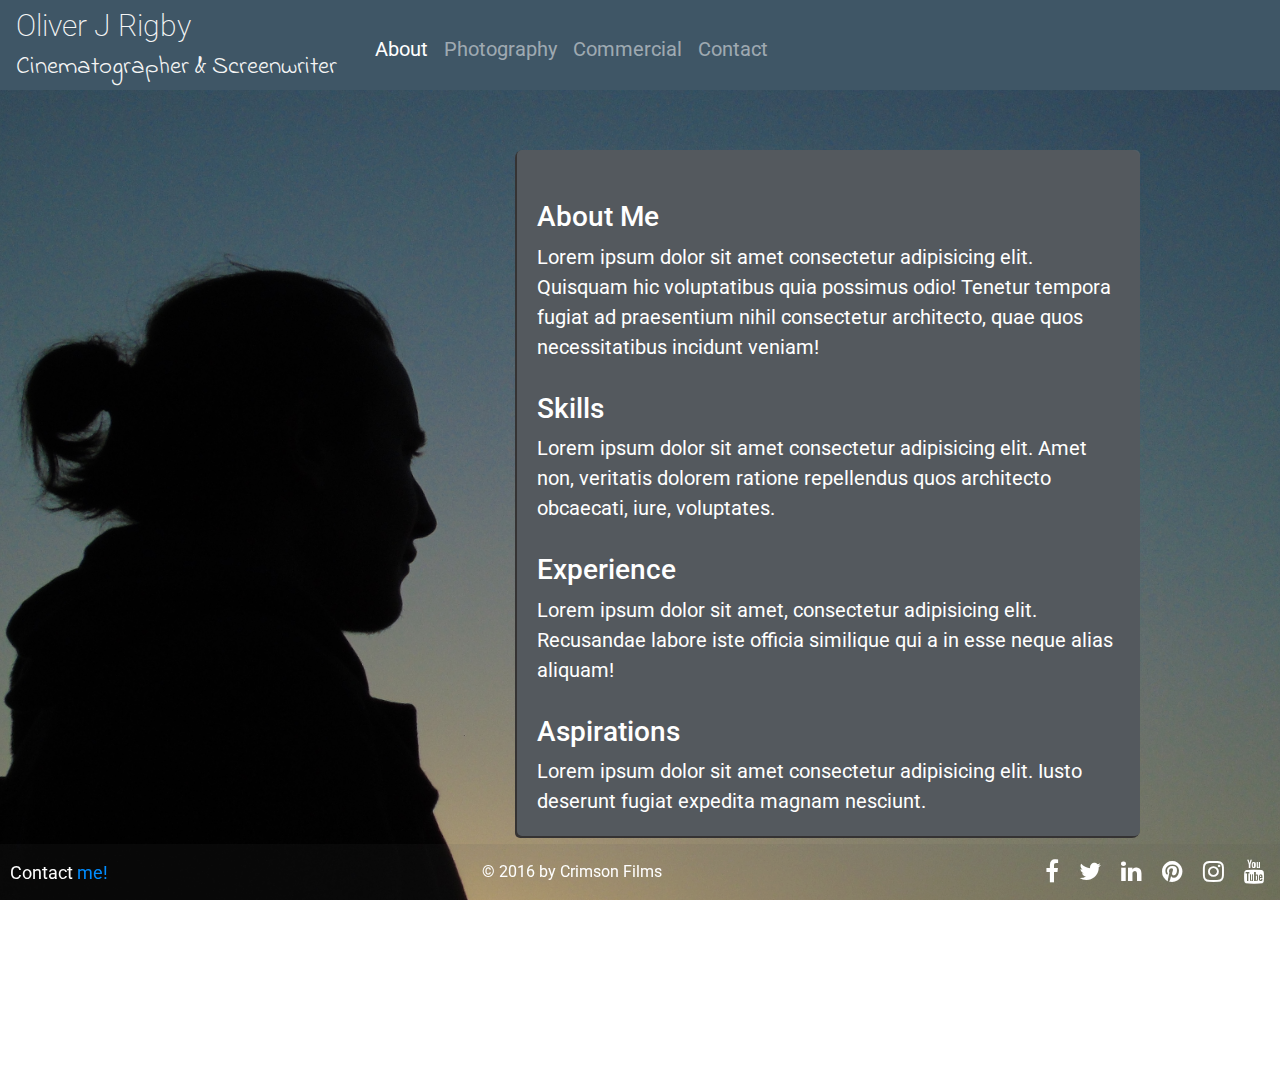
<file: index.html>
<!DOCTYPE html>
<html lang="en">

<head>
    <meta charset="UTF-8">
    <meta name="viewport" content="width=device-width, initial-scale=1, shrink-to-fit=no">
    <meta http-equiv="X-UA-Compatible" content="ie=edge">
    <link rel="stylesheet" href="https://stackpath.bootstrapcdn.com/bootstrap/4.3.1/css/bootstrap.min.css" type="text/css" />
    <link rel="stylesheet" href="https://stackpath.bootstrapcdn.com/font-awesome/4.7.0/css/font-awesome.min.css" type="text/css" />
    <link rel="stylesheet" href="Assets/css/style.css" type="text/css" />
    <title>Oliver J Rigby</title>
</head>

<body class="body-home">
    <header class="container-header">
        <nav class="navbar fixed-top navbar-expand-lg navbar-dark">
            <a class="title" href="index.html">
                <div class="title">
                    <h1 class="name">Oliver J Rigby</h1>
                    <h2 class="job-title">Cinematographer & Screenwriter</h2>
                </div>
            </a>
            <button class="navbar-toggler" id="menu-button" type="button" data-toggle="collapse" data-target="#navbarSupportedContent" aria-controls="navbarSupportedContent" aria-expanded="false" aria-label="Toggle navigation">
                <span class="navbar-toggler-icon"></span>
            </button>
            <div class="collapse navbar-collapse" id="navbarSupportedContent">
                <ul id="nav" class="navbar-nav mr-auto">
                    <li class="nav-item active">
                        <a class="nav-link" href="index.html">About<span class="sr-only">(current)</span></a>
                    </li>
                    <li class="nav-item">
                        <a class="nav-link" href="photography.html">Photography</a>
                    </li>
                    <li class="nav-item">
                        <a class="nav-link" href="commercial.html">Commercial</a>
                    </li>
                    <li class="nav-item">
                        <a class="nav-link" href="contact.html">Contact</a>
                    </li>
                </ul>
            </div>
        </nav>
    </header>

    <main>
        <div class="about-page">
            <div class="aboutBoxShadow">
                <div class="aboutBox">
                     <div class="about-me-heading"><h3>About Me</h3></div>
                     <div class="about-me-content">Lorem ipsum dolor sit amet consectetur adipisicing elit. Quisquam hic voluptatibus quia possimus odio! Tenetur tempora fugiat ad praesentium nihil consectetur architecto, quae quos necessitatibus incidunt veniam!</div>
                     <div class="about-me-heading"><h3>Skills</h3></div>
                     <div class="about-me-content">Lorem ipsum dolor sit amet consectetur adipisicing elit. Amet non, veritatis dolorem ratione repellendus quos architecto obcaecati, iure, voluptates.</div>
                     <div class="about-me-heading"><h3>Experience</h3></div>
                     <div class="about-me-content">Lorem ipsum dolor sit amet, consectetur adipisicing elit. Recusandae labore iste officia similique qui a in esse neque alias aliquam!</div>
                     <div class="about-me-heading"><h3>Aspirations</h3></div>
                     <div class="about-me-content" id="aspirations-content">Lorem ipsum dolor sit amet consectetur adipisicing elit. Iusto deserunt fugiat expedita magnam nesciunt.</div>
                </div>
            </div>
        </div>
    </main>

    <footer class="fixed-bottom">
        <div class="footer">
            <div class="my-social"><h5 class="social-heading">MySocial: <i class="arrow up"></i></h5></div>
            <div class="footer-inline">
                <div class="footer-contact-button">Contact <a class="me" href="contact.html">me!</a></div>
                <div class="watermark">© 2016 by Crimson Films</div>
                <ul class="footer-links">
                 <li class="footer-link-facebook social-btn"><a target="_blank" href="#"><i class="fa fa-facebook"></i></a></li>
                 <li class="footer-link-twitter social-btn"><a target="_blank" href="#"><i class="fa fa-twitter"></i></a></li>
                 <li class="footer-link-linkedin social-btn"><a target="_blank" href="#"><i class="fa fa-linkedin"></i></a></li>   
                 <li class="footer-link-pinterest social-btn"><a target="_blank" href="#"><i class="fa fa-pinterest"></i></a></li>
                 <li class="footer-link-instagram social-btn"><a target="_blank" href="#"><i class="fa fa-instagram"></i></a></li>
                 <li class="footer-link-youtube social-btn"><a target="_blank" href="#"><i class="fa fa-youtube"></i></a></li>
                </ul>
            </div>
        </div>
    </footer>
    
    <script src="https://code.jquery.com/jquery-3.4.1.min.js" integrity="sha256-CSXorXvZcTkaix6Yvo6HppcZGetbYMGWSFlBw8HfCJo=" crossorigin="anonymous"></script>
    <script src="https://cdnjs.cloudflare.com/ajax/libs/popper.js/1.14.7/umd/popper.min.js" integrity="sha384-UO2eT0CpHqdSJQ6hJty5KVphtPhzWj9WO1clHTMGa3JDZwrnQq4sF86dIHNDz0W1" crossorigin="anonymous"></script>
    <script src="https://stackpath.bootstrapcdn.com/bootstrap/4.3.1/js/bootstrap.min.js" integrity="sha384-JjSmVgyd0p3pXB1rRibZUAYoIIy6OrQ6VrjIEaFf/nJGzIxFDsf4x0xIM+B07jRM" crossorigin="anonymous"></script>
    <script src="Assets/js/script.js"></script>

</body>
</html>
</file>
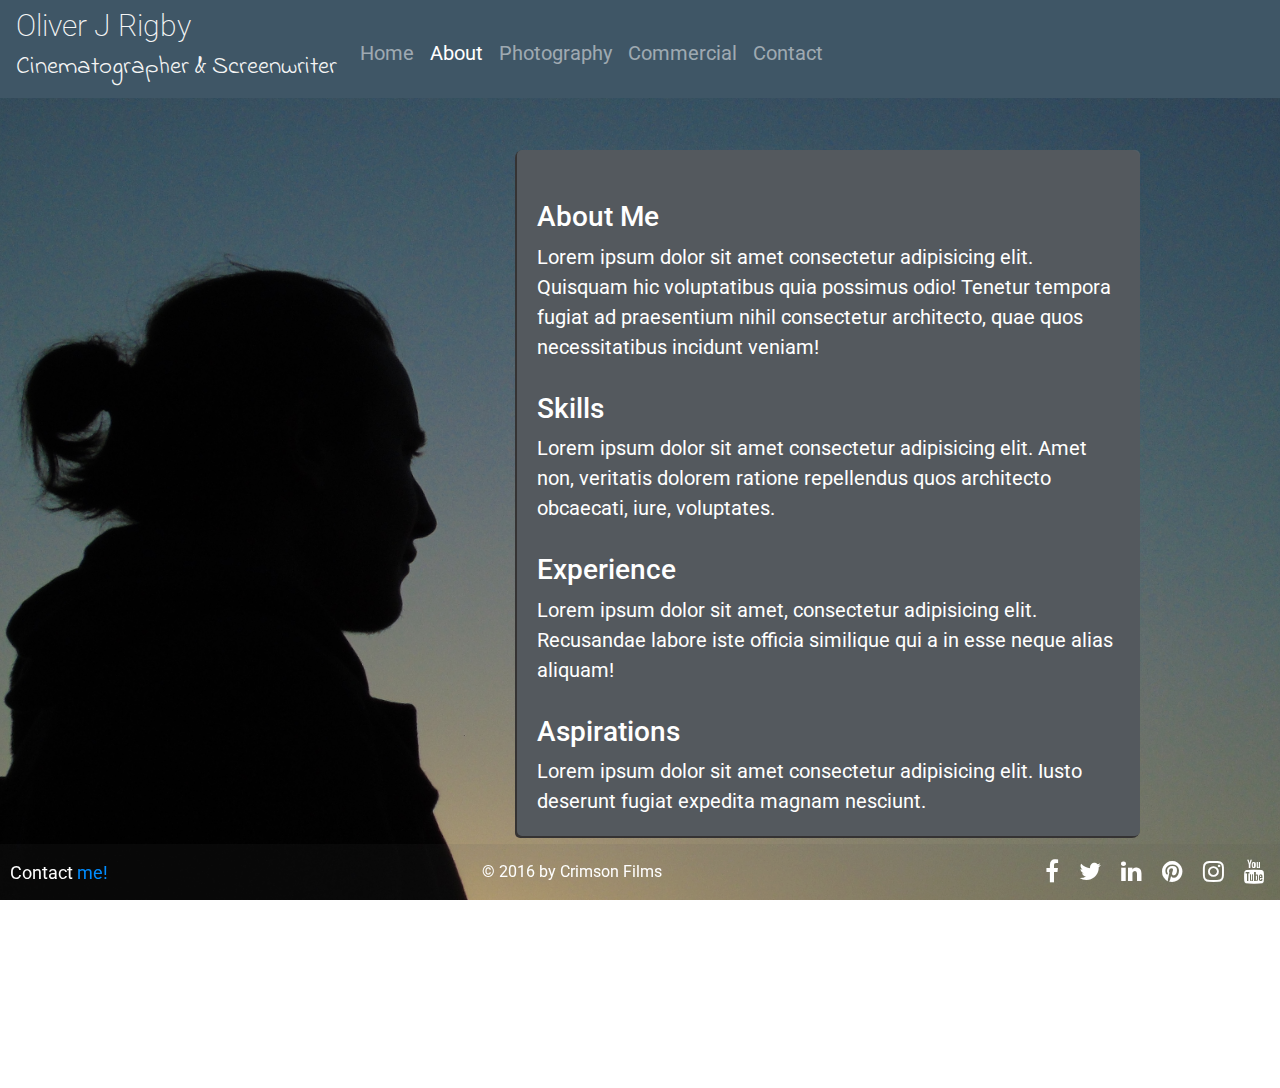
<file: about.html>
<!DOCTYPE html>
<html lang="en">

<head>
    <meta charset="UTF-8">
    <meta name="viewport" content="width=device-width, initial-scale=1, shrink-to-fit=no">
    <meta http-equiv="X-UA-Compatible" content="ie=edge">
    <link rel="stylesheet" href="https://stackpath.bootstrapcdn.com/bootstrap/4.3.1/css/bootstrap.min.css" type="text/css" />
    <link rel="stylesheet" href="https://stackpath.bootstrapcdn.com/font-awesome/4.7.0/css/font-awesome.min.css" type="text/css" />
    <link rel="stylesheet" href="Assets/css/style.css" type="text/css" />
    <title>Oliver J Rigby</title>
</head>

<body class="body-home">
    <header class="container-header">
        <nav class="navbar fixed-top navbar-expand-lg navbar-dark">
            <a class="title" href="index.html">
                <span class="title">
                    <h1 class="name">Oliver J Rigby</h1>
                    <h2 class="job-title">Cinematographer & Screenwriter</h2>
                </span>
            </a>
            <button class="navbar-toggler" id="menu-button" type="button" data-toggle="collapse" data-target="#navbarSupportedContent" aria-controls="navbarSupportedContent" aria-expanded="false" aria-label="Toggle navigation">
                <span class="navbar-toggler-icon"></span>
            </button>
            <div class="collapse navbar-collapse" id="navbarSupportedContent">
                <ul id="nav" class="navbar-nav mr-auto">
                    <li class="nav-item">
                        <a class="nav-link" href="index.html">Home</a>
                    </li>
                    <li class="nav-item active">
                        <a class="nav-link" href="about.html">About<span class="sr-only">(current)</span></a>
                    </li>
                    <li class="nav-item">
                        <a class="nav-link" href="photography.html">Photography</a>
                    </li>
                    <li class="nav-item">
                        <a class="nav-link" href="commercial.html">Commercial</a>
                    </li>
                    <li class="nav-item">
                        <a class="nav-link" href="contact.html">Contact</a>
                    </li>
                </ul>
            </div>
        </nav>
    </header>

    <main>
        <div class="about-page">
            <div class="aboutBoxShadow">
                <div class="aboutBox">
                     <div class="about-me-heading"><h3>About Me</h3></div>
                     <div class="about-me-content">Lorem ipsum dolor sit amet consectetur adipisicing elit. Quisquam hic voluptatibus quia possimus odio! Tenetur tempora fugiat ad praesentium nihil consectetur architecto, quae quos necessitatibus incidunt veniam!</div>
                     <div class="about-me-heading"><h3>Skills</h3></div>
                     <div class="about-me-content">Lorem ipsum dolor sit amet consectetur adipisicing elit. Amet non, veritatis dolorem ratione repellendus quos architecto obcaecati, iure, voluptates.</div>
                     <div class="about-me-heading"><h3>Experience</h3></div>
                     <div class="about-me-content">Lorem ipsum dolor sit amet, consectetur adipisicing elit. Recusandae labore iste officia similique qui a in esse neque alias aliquam!</div>
                     <div class="about-me-heading"><h3>Aspirations</h3></div>
                     <div class="about-me-content" id="aspirations-content">Lorem ipsum dolor sit amet consectetur adipisicing elit. Iusto deserunt fugiat expedita magnam nesciunt.</div>
                </div>
            </div>
        </div>
    </main>

    <footer class="fixed-bottom">
        <div class="footer">
            <div class="my-social"><h5 class="social-heading">MySocial: <i class="arrow up"></i></h5></div>
            <div class="footer-inline">
                <div class="footer-contact-button">Contact <a class="me" href="contact.html">me!</a></div>
                <div class="watermark">© 2016 by Crimson Films</div>
                <ul class="footer-links">
                    <div class="social-btn">
                        <a target="_blank" href="#">
                            <li class="footer-link-facebook"><i class="fa fa-facebook"></i></li>
                        </a>
                    </div>
                    <div class="social-btn">
                    <a target="_blank" href="#">
                        <li class="footer-link-twitter"><i class="fa fa-twitter"></i></li>
                    </a>
                    </div>
                    <div class="social-btn">
                        <a target="_blank" href="#">
                            <li class="footer-link-linkedin"><i class="fa fa-linkedin"></i></li>
                        </a>
                    </div>
                    <div class="social-btn">    
                        <a target="_blank" href="#">
                            <li class="footer-link-pinterest"><i class="fa fa-pinterest"></i></li>
                        </a>
                    </div>
                    <div class="social-btn">    
                        <a target="_blank" href="#">
                            <li class="footer-link-instagram"><i class="fa fa-instagram"></i></li>
                        </a>
                    </div>
                    <div class="social-btn">    
                        <a target="_blank" href="#">
                            <li class="footer-link-youtube"><i class="fa fa-youtube"></i></li>
                        </a>
                    </div>
                </ul>
            </div>
        </div>
    </footer>
    
    <script src="https://code.jquery.com/jquery-3.4.1.min.js" integrity="sha256-CSXorXvZcTkaix6Yvo6HppcZGetbYMGWSFlBw8HfCJo=" crossorigin="anonymous"></script    <script src="https://cdnjs.cloudflare.com/ajax/libs/popper.js/1.14.7/umd/popper.min.js" integrity="sha384-UO2eT0CpHqdSJQ6hJty5KVphtPhzWj9WO1clHTMGa3JDZwrnQq4sF86dIHNDz0W1" crossorigin="anonymous"></script>
    <script src="https://stackpath.bootstrapcdn.com/bootstrap/4.3.1/js/bootstrap.min.js" integrity="sha384-JjSmVgyd0p3pXB1rRibZUAYoIIy6OrQ6VrjIEaFf/nJGzIxFDsf4x0xIM+B07jRM" crossorigin="anonymous"></script>
    <script src="Assets/js/script.js" type="text/javascript"></script>

</body>
</html>
</file>
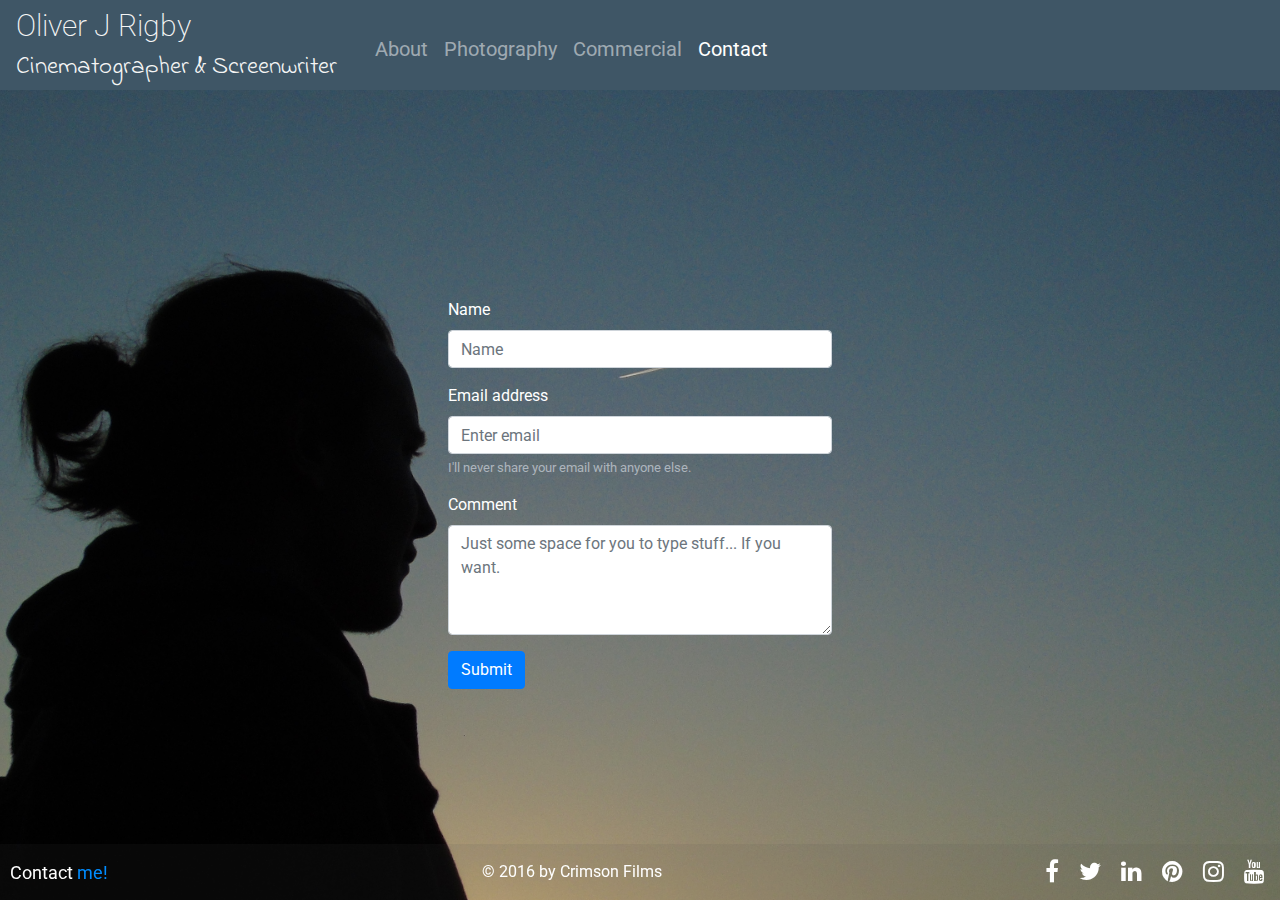
<file: contact.html>
<!DOCTYPE html>
<html lang="en">

<head>
    <meta charset="UTF-8">
    <meta name="viewport" content="width=device-width, initial-scale=1, shrink-to-fit=no">
    <meta http-equiv="X-UA-Compatible" content="ie=edge">
    <link rel="stylesheet" href="https://stackpath.bootstrapcdn.com/bootstrap/4.3.1/css/bootstrap.min.css" type="text/css" />
    <link rel="stylesheet" href="https://stackpath.bootstrapcdn.com/font-awesome/4.7.0/css/font-awesome.min.css" type="text/css" />
    <link rel="stylesheet" href="Assets/css/style.css" type="text/css" />
    <title>Oliver J Rigby</title>
</head>

<body class="body-home">
    <header class="container-header">
        <nav class="navbar fixed-top navbar-expand-lg navbar-dark">
            <a class="title" href="index.html">
                <div class="title">
                    <h1 class="name">Oliver J Rigby</h1>
                    <h2 class="job-title">Cinematographer & Screenwriter</h2>
                </div>
            </a>
            <button class="navbar-toggler" id="menu-button" type="button" data-toggle="collapse" data-target="#navbarSupportedContent" aria-controls="navbarSupportedContent" aria-expanded="false" aria-label="Toggle navigation">
                <span class="navbar-toggler-icon"></span>
            </button>
            <div class="collapse navbar-collapse" id="navbarSupportedContent">
                <ul id="nav" class="navbar-nav mr-auto">
                    <li class="nav-item">
                        <a class="nav-link" href="index.html">About</a>
                    </li>
                    <li class="nav-item">
                        <a class="nav-link" href="photography.html">Photography</a>
                    </li>
                    <li class="nav-item">
                        <a class="nav-link" href="commercial.html">Commercial</a>
                    </li>
                    <li class="nav-item active">
                        <a class="nav-link" href="contact.html">Contact<span class="sr-only">(current)</span></a>
                    </li>
                </ul>
            </div>
        </nav>
    </header>

    <main>
        <div class="contact-page">
            <form action="#" onsubmit="return alert('Thanks for getting in touch, I will be in contact!')">
                <div class="form-group">
                    <label for="name">Name</label>
                    <input type="name" class="form-control" id="InputPassword" placeholder="Name" required>
                </div>
                <div class="form-group">
                    <label for="email">Email address</label>
                    <input type="email" class="form-control" id="InputEmail" aria-describedby="emailHelp" placeholder="Enter email" required>
                    <small id="emailHelp" class="form-text muted">I'll never share your email with anyone else.</small>
                </div>
                <div class="form-group">
                    <label for="comment">Comment</label>
                    <textarea class="form-control" rows="4" id="comment" placeholder="Just some space for you to type stuff... If you want." required></textarea>
                </div>
                    <input type="submit" class="btn btn-primary btn-sub">
            </form>
        </div>
    </main>

    <footer class="fixed-bottom">
        <div class="footer">
            <div class="my-social"><h5 class="social-heading">MySocial: <i class="arrow up"></i></h5></div>
            <div class="footer-inline">
                <div class="footer-contact-button">Contact <a class="me" href="contact.html">me!</a></div>
                <div class="watermark">© 2016 by Crimson Films</div>
                <ul class="footer-links">
                 <li class="footer-link-facebook social-btn"><a target="_blank" href="#"><i class="fa fa-facebook"></i></a></li>
                 <li class="footer-link-twitter social-btn"><a target="_blank" href="#"><i class="fa fa-twitter"></i></a></li>
                 <li class="footer-link-linkedin social-btn"><a target="_blank" href="#"><i class="fa fa-linkedin"></i></a></li>   
                 <li class="footer-link-pinterest social-btn"><a target="_blank" href="#"><i class="fa fa-pinterest"></i></a></li>
                 <li class="footer-link-instagram social-btn"><a target="_blank" href="#"><i class="fa fa-instagram"></i></a></li>
                 <li class="footer-link-youtube social-btn"><a target="_blank" href="#"><i class="fa fa-youtube"></i></a></li>
                </ul>
            </div>
        </div>
    </footer>
    
    <script src="https://code.jquery.com/jquery-3.4.1.min.js" integrity="sha256-CSXorXvZcTkaix6Yvo6HppcZGetbYMGWSFlBw8HfCJo=" crossorigin="anonymous"></script>
    <script src="https://cdnjs.cloudflare.com/ajax/libs/popper.js/1.14.7/umd/popper.min.js" integrity="sha384-UO2eT0CpHqdSJQ6hJty5KVphtPhzWj9WO1clHTMGa3JDZwrnQq4sF86dIHNDz0W1" crossorigin="anonymous"></script>
    <script src="https://stackpath.bootstrapcdn.com/bootstrap/4.3.1/js/bootstrap.min.js" integrity="sha384-JjSmVgyd0p3pXB1rRibZUAYoIIy6OrQ6VrjIEaFf/nJGzIxFDsf4x0xIM+B07jRM" crossorigin="anonymous"></script>
    <script src="Assets/js/script.js"></script>

</body>
</html>
</file>
<file: Assets/css/style.css>
@import url('https://fonts.googleapis.com/css?family=Indie+Flower|Roboto:100,200,300,400,500,600,700');


/*----------------------------Heading*/
    
.navbar {
    padding-right: 2rem;
    background-color: #3f5666;
    line-height: 0.5;
    padding-bottom: 0;
}

.navbar-toggler-icon {
    width: 2.5em;
    height: 2.5em;
}

.nav-link {
    background-color: #3f5666;
    font-size: 20px;
}

.navbar-nav .nav-link {
    padding-left: 10px;
}

.fixed-top {
    position: fixed;
    top: 0;
    right: 0;
    left: 0;
    z-index: 1030;
}

.title {
    padding-left: 0px;
    padding-right: 15px;
    max-width: 55vw;
    background-color: transparent;
    color: #f5f5f5;
    text-decoration: none;
}

.name {
    font-family: 'Roboto', sans-serif;
    font-weight: 200;
    font-size: 30px;
}

.job-title {
    font-family: 'Indie Flower', cursive;
    font-size: 25px;
}

#menu-button {
    position:absolute;
     top:0;
     right:0;
     margin: 5px;
}

.menu-item {
    height: 120%;
    text-align: center;
    background-color: #999;
    color: #fafafa;
}

.menu-item a {
    width: 100%;
    text-decoration: none;
    color: #ffffff;
    height: 120px;
}

.menu-item span {
    display: block;
    width: 100%;
    padding-top: 20px;
    padding-bottom: 20px;
    text-align: center;
    text-transform: uppercase;
    font-size: 14px;
    font-family: 'Roboto', sans-serif;
    font-weight: 300;
    letter-spacing: 2px;
    color: #fafafa;
}

.show {
    position: absolute;
    top: 80px;
    right: 0;
    padding: 3px;
}

.collapsing {
    position: absolute;
    top: 80px;
    right: 0;
    padding: 3px;
}


/* Footer */

.footer {
    text-align: center;
}

.footer-contact-button {
    display: none;
}

.watermark {
    display: none;
}

.watermark-contact {
    display: none;
}

ul.footer-links {
    display: none;
    list-style-type: none;
    text-align: center;
    padding: 0;
    margin-bottom: 0;
    font-size: 1.5rem;
}

.social-heading {
    font-size: 23px;
    margin: auto;
}

.my-social {
    background-color: rgba(195, 199, 201, 0.7);
    border: 1px rgb(171, 192, 199, 0.5) solid;
    margin: 0 auto;
    width: 100%;
    transition: background-color 0.5s ease-in-out;
}

.my-social:hover {
    background-color: rgba(195, 199, 201, 1);
}

i.up {
    border: solid #212529;
    border-width: 0 3px 3px 0;
    display: inline-block;
    padding: 3px;
    transform: rotate(-135deg);
    -webkit-transform: rotate(-135deg);
    -webkit-transition: -webkit-transform .5s ease-in-out;
    -ms-transition: -ms-transform .5s ease-in-out;
    transition: transform .5s ease-in-out;
  }

  i.up.down {
    transform:rotate(45deg);
    -ms-transform:rotate(45deg);
    -webkit-transform:rotate(45deg);
}


 
.social-btn {
    background-color: rgba(195, 199, 201, 0.7);
    border: 1px rgb(171, 192, 199, 0.5) solid;
    transition: background-color 0.5s ease-in-out;
}

.social-btn:hover {
    background-color: rgb(216, 231, 236, 1);
}


/* About Page */

.about-page {
    margin-top: 150px;
    margin-bottom: 250px;
    margin-left: 15px;
    margin-right: 15px;
    color: #ffffff;
}

.aboutBox {
    background-color: #5f676ebb;
    width: 100%;
    padding: 20px;
    margin-left: auto;
    margin-right: 0;
    border-radius: 5px;
}

.aboutBoxShadow {
    background-color: #353333;
    width: 65%;
    padding: 2px;
    padding-right: 0;
    padding-top: 0;
    margin-left: auto;
    margin-right: 10%;
    border-radius: 8px;
    border-bottom-left-radius: 5px;
}

.about-me-heading {
    font-family: 'Roboto', sans-serif;
    padding-top: 30px;
    font-size: 26px;
}

.about-me-content {
    font-family: 'Roboto', sans-serif;
    font-size: 18px;
}

/* Photography Page */

.photography-page {
    margin-top: 180px;
    margin-bottom: 250px;
    margin-left: 15px;
    margin-right: 15px;
    color: #ffffff;
}

.gallery {
    position: relative;
}

.gallery img {
    transition: 0.75s;
    width: 150px;
    height: 150px;
    margin: 10px;
    filter: grayscale(100%);
}

.gallery img:hover {
    filter: grayscale(0%);
    transform: scale(1.1);
}

/* Commercial Page */

.commercial-page {
    margin-top: 185px;
    margin-bottom: 250px;
    margin-left: 15px;
    margin-right: 15px;
    color: #ffffff;
}

.video-button {
    width: auto;
    height: auto;
    margin: 50px;
    background-color: rgba(63, 64, 65, 0.8);
    border-radius: 5px;
}

.video-button-title {
    margin: .3rem .5rem;
}

.video-button a {
    color: black;
}

/* Contact Page */

.contact-page {
    margin-top: 170px;
    margin-bottom: auto;
    margin-left: 15px;
    margin-right: 15px;
    color: #ffffff;
}

.muted {
    color: #adb5bd;
}



/*----------------------------Back ground*/

.body-home {
    background: url(../Images/People/Shadow.JPG) no-repeat center center fixed;
    -webkit-background-size: cover;
    -moz-background-size: cover;
    -o-background-size: cover;
    background-size: cover;
    display: flex;
    align-items: center;
}


/* Media queries */

/* Medium devices */
@media (min-width: 768px) {
    /*  */

    .contact-page {
        display: flex;
        align-items: center;
        width: 100vw;
        margin-left: auto;
        margin-right: auto;
        color: #ffffff;
    }

    .about-me-heading {
    font-family: 'Roboto', sans-serif;
    padding-top: 30px;
}

.about-me-content {
    font-family: 'Roboto', sans-serif;
    font-size: 20px;
}

    form {
        width: 50%;
        margin-left: 25%;
        margin-top: 10%;
        margin-bottom: 10%;
    }


}

/* Large devices */
@media (min-width: 992px) {
    
    /* About Page */
    .aboutBoxShadow {
        background-color: #353333;
        width: 50%;
        padding: 2px;
        padding-right: 0;
        padding-top: 0;
        margin-left: auto;
        margin-right: 10%;
        border-radius: 8px;
        border-bottom-left-radius: 5px;
    }

    .commercial-page {
        position: absolute;
        float: right;
        width: 100%;
        margin-top: 100px;
        margin-bottom: 250px;
        margin-left: auto;
        color: #ffffff;
    }

    .video-button {
        width: 30%;
        height: auto;
        margin-left: auto;
        margin-right: 10%;
    }


    /* Contact Page */
    form {
        width: 30%;
        margin-left: 35%;
    }
    
    
    
    
    /* Footer */

    .footer {
        text-align: right;
        width: 100%;
        background-color: rgb(75, 75, 75, 0.1);
    }

    .footer-inline {
        display: flex;
        justify-content: space-between;
    }

    ul.footer-links {
        display: inline flex;
    }

    .footer-contact-button {
        display: block;
        margin: auto;
        margin-left: 10px;
        font-size: 18px;
        color: white;
    }

    .watermark {
        display: block;
        margin: auto;
        color: white;
    }

    .watermark-contact {
        display: block;
        margin: auto;
        margin-left: 1px;
        color: white;
    }

    .me {
        color: rgb(0, 140, 255);
        transition: color 0.4s ease-in-out;
    }

    .me:hover {
        color: rgb(140, 0, 255);
        text-decoration: none;
    }


    ul.footer-links {
        display: inline-flex;
        list-style-type: none;
        text-align: right;
        padding: 0;
        margin: auto;
        margin-right: 5px;
        font-size: 1.5rem;
    }

    .my-social {
        display: none;
    }

    .social-heading {
        font-size: 30px;
    }

    .social-btn {
        background-color: rgb(75, 75, 75, 0);
        border: rgb(75, 75, 75, 0) none;
        border-radius: 0px;
        transition: background-color 0.5s ease-in-out;
        padding: 10px;
    }
    
    .social-btn:hover {
        background-color: rgb(75, 75, 75, 0);
    }

    a {
        color: #ffffff;
    }

    .fa {
        transition: color 0.4s ease-in-out;
    }
    
    .fa-facebook:hover {
        color: rgb(0, 81, 255);
    }

    .fa-twitter:hover {
        color: rgb(0, 195, 255);
    }

    .fa-linkedin:hover {
        color: rgb(37, 75, 126);
    }

    .fa-pinterest:hover {
        color: rgb(255, 0, 0);
    }

    .fa-instagram:hover {
        color: rgb(255, 81, 0);
    }

    .fa-youtube:hover {
        color: rgb(255, 16, 68);
    }

}
</file>
